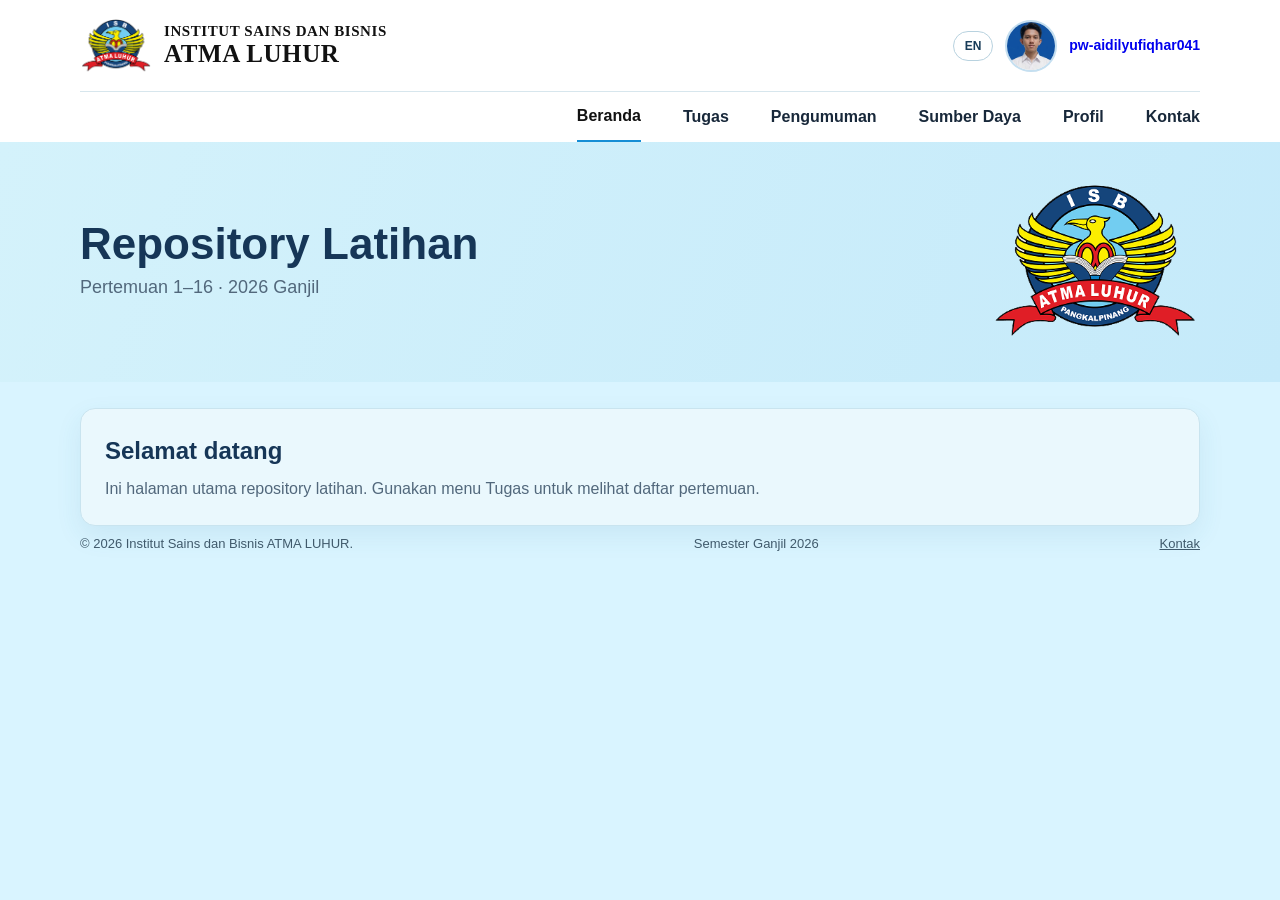
<file: index.html>
<!doctype html>
<html lang="id">
  <head>
    <meta charset="utf-8">
    <meta name="viewport" content="width=device-width,initial-scale=1">
    <title data-id="Beranda | Repository Latihan" data-en="Home | Practice Repository">
      Beranda | Repository Latihan
    </title>
    <link rel="stylesheet" href="web/css/style.css">
    <script src="web/button/language.js" defer>
    </script>
  </head>
  <body>
    <header>
      <div class="top shell">
        <div class="brand">
          <img src="img/logo.png" alt="">
          <span>
            INSTITUT SAINS DAN BISNIS
            <br>
            <b>
              ATMA LUHUR
            </b>
          </span>
        </div>
        <div class="account-group">
          <button class="language-toggle" id="language-toggle" type="button">
            EN
          </button>
          <a class="account" href="web/profile/index.html">
            <img src="img/profile.png" alt="">
            <b>
              pw-aidilyufiqhar041
            </b>
          </a>
        </div>
      </div>
      <nav class="shell" aria-label="Navigasi utama" data-aria-id="Navigasi utama" data-aria-en="Main navigation">
        <a href="index.html" aria-current="page" data-id="Beranda" data-en="Home">
          Beranda
        </a>
        <a href="web/action/index.html" data-id="Tugas" data-en="Tasks">
          Tugas
        </a>
        <a href="web/announcement/index.html" data-id="Pengumuman" data-en="Announcements">
          Pengumuman
        </a>
        <a href="web/resources/index.html" data-id="Sumber Daya" data-en="Resources">
          Sumber Daya
        </a>
        <a href="web/profile/index.html" data-id="Profil" data-en="Profile">
          Profil
        </a>
        <a href="web/contact/index.html" data-id="Kontak" data-en="Contact">
          Kontak
        </a>
      </nav>
    </header>
    <main>
      <section class="hero">
        <div class="shell hero-inner">
          <div>
            <h1 data-id="Repository Latihan" data-en="Practice Repository">
              Repository Latihan
            </h1>
            <p data-id="Pertemuan 1–16 · 2026 Ganjil" data-en="Sessions 1–16 · Fall 2026">
              Pertemuan 1–16 · 2026 Ganjil
            </p>
          </div>
          <img class="hero-logo" src="img/logo.png" alt="Logo Atma Luhur">
        </div>
      </section>
      <div class="shell content">
        <section class="panel welcome">
          <h2 data-id="Selamat datang" data-en="Welcome">
            Selamat datang
          </h2>
          <p
            data-id="Ini halaman utama repository latihan. Gunakan menu Tugas untuk melihat daftar pertemuan."
            data-en="This is the practice repository home page. Use the Tasks menu to view all sessions."
          >
            Ini halaman utama repository latihan. Gunakan menu Tugas untuk melihat daftar pertemuan.
          </p>
      </section>
      <footer>
        <span data-id="© 2026 Institut Sains dan Bisnis ATMA LUHUR." data-en="© 2026 Institut Sains dan Bisnis ATMA LUHUR.">
          © 2026 Institut Sains dan Bisnis ATMA LUHUR.
        </span>
        <span data-id="Semester Ganjil 2026" data-en="Fall Semester 2026">
          Semester Ganjil 2026
        </span>
        <a href="web/contact/index.html" data-id="Kontak" data-en="Contact">
          Kontak
        </a>
      </footer>
    </div>
  </main>
</body>
</html>
</file>
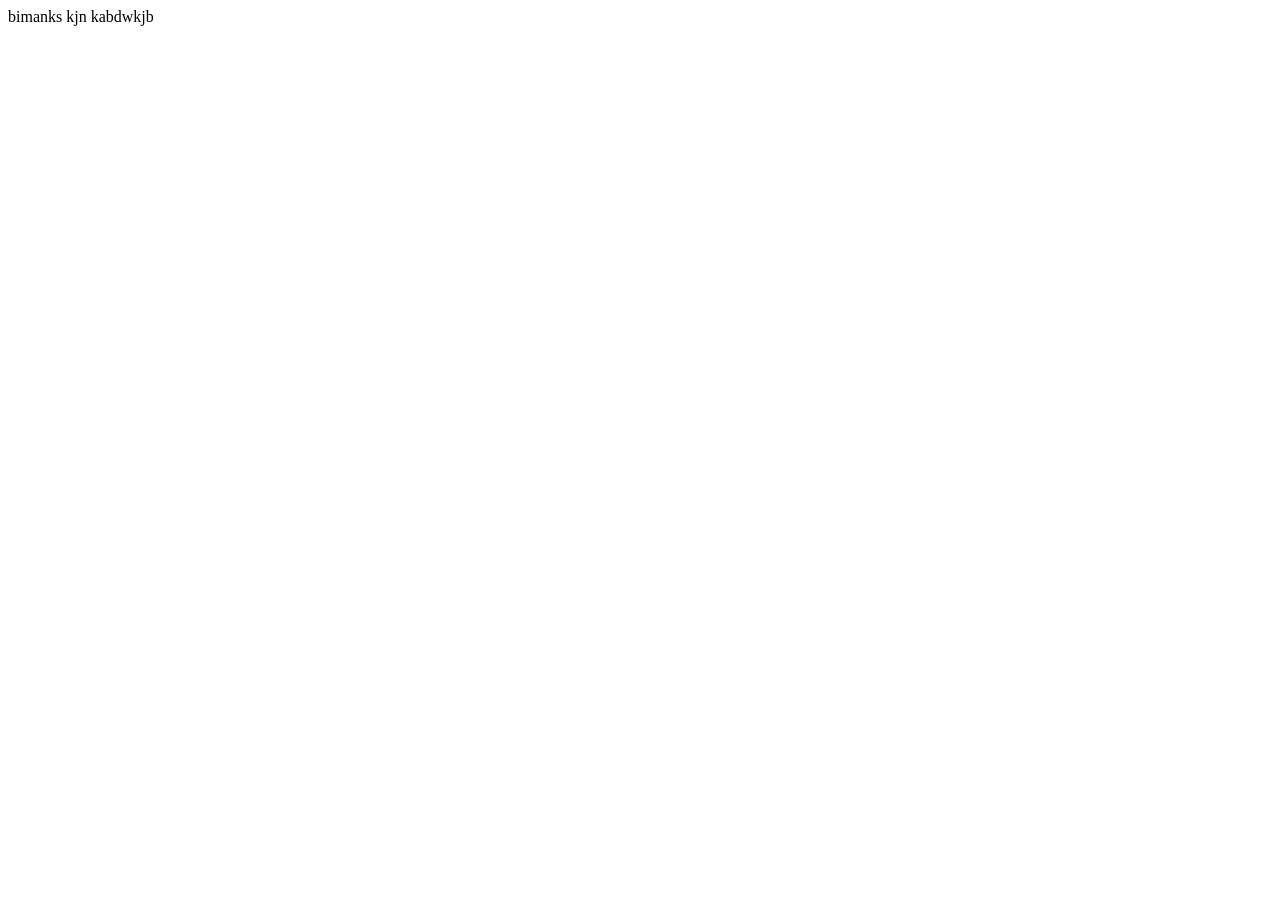
<file: pertemuan1/index.html>
<!DOCTYPE html>
<html lang="en">
<head>
    <meta charset="UTF-8">
    <meta name="viewport" content="width=device=width, initial-scale=1.0">
    <title>Doc</title>
</head>
<body>
    bimanks kjn kabdwkjb
</body>
</html>
</file>
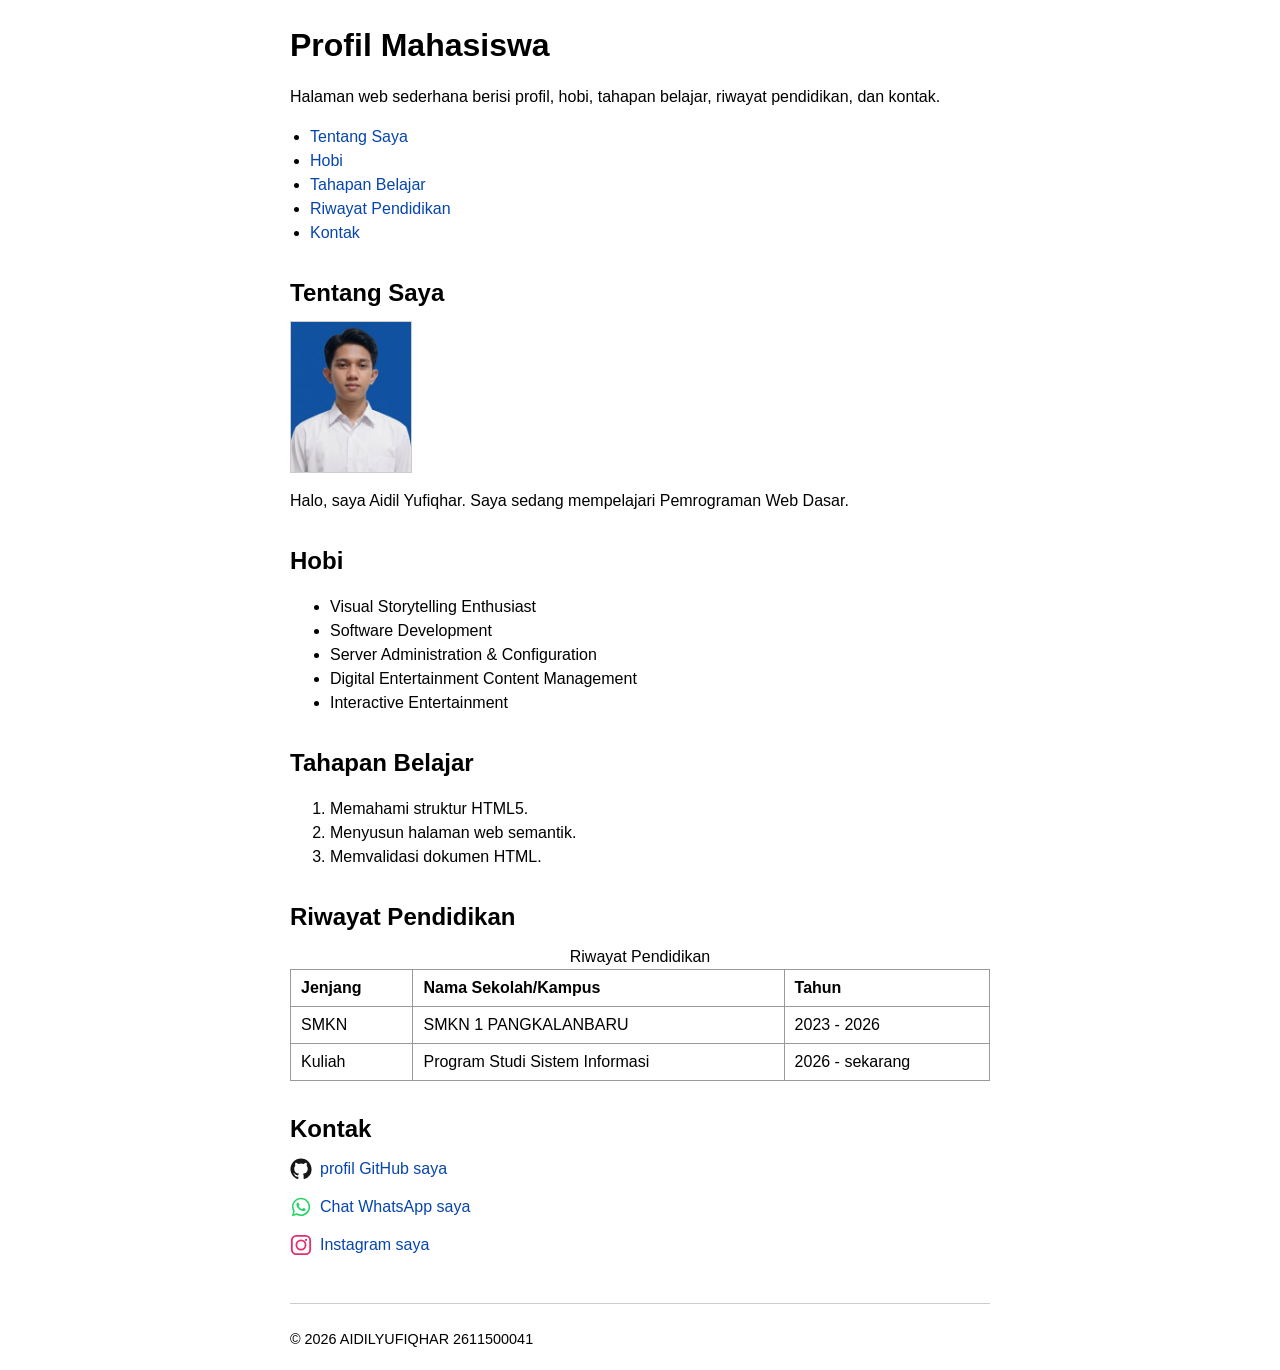
<file: pertemuan2/index.html>
<!DOCTYPE html>
<html lang="id">
<head>
    <meta charset="UTF-8">
    <meta name="viewport" content="width=device-width, initial-scale=1.0">
    <title>Profil Mahasiswa</title>
    <style>
        body {
            font-family: Arial, Helvetica, sans-serif;
            max-width: 700px;
            margin: 20px auto;
            padding: 0 20px;
            color: #000;
            line-height: 1.5;
        }
        header h1 { margin-bottom: 8px; }
        nav ul { margin-top: 4px; padding-left: 20px; }
        nav a { color: #0645ad; text-decoration: none; }
        nav a:hover { text-decoration: underline; }
        img.profil {
            display: block;
            width: 120px;
            height: 150px;
            object-fit: cover;
            margin: 10px 0;
            border: 1px solid #ccc;
        }
        main h2 { margin-top: 30px; margin-bottom: 6px; }
        table {
            border-collapse: collapse;
            width: 100%;
            margin-top: 10px;
        }
        table, th, td {
            border: 1px solid #999;
        }
        th, td {
            padding: 6px 10px;
            text-align: left;
        }
        footer {
            margin-top: 40px;
            padding-top: 10px;
            border-top: 1px solid #ccc;
            font-size: 0.9em;
        }
        .kontak-list {
            list-style: none;
            padding: 0;
            margin-top: 10px;
        }
        .kontak-list li {
            margin-bottom: 8px;
        }
        .kontak-list a {
            display: inline-flex;
            align-items: center;
            gap: 8px;
            color: #0645ad;
            text-decoration: none;
        }
        .kontak-list a:hover {
            text-decoration: underline;
        }
        .kontak-list svg {
            width: 22px;
            height: 22px;
            flex-shrink: 0;
        }
    </style>
</head>
<body>

    <!-- Header: Judul dan Deskripsi -->
    <header>
        <h1>Profil Mahasiswa</h1>
        <p>Halaman web sederhana berisi profil, hobi, tahapan belajar, riwayat pendidikan, dan kontak.</p>
    </header>

    <!-- Navigation -->
    <nav>
        <ul>
            <li><a href="#tentang-saya">Tentang Saya</a></li>
            <li><a href="#hobi">Hobi</a></li>
            <li><a href="#tahapan-belajar">Tahapan Belajar</a></li>
            <li><a href="#riwayat-pendidikan">Riwayat Pendidikan</a></li>
            <li><a href="#kontak">Kontak</a></li>
        </ul>
    </nav>

    <!-- Main: konten utama halaman -->
    <main>

        <!-- Tentang Saya: Foto dan Deskripsi -->
        <section id="tentang-saya">
            <h2>Tentang Saya</h2>
            <img class="profil" src="img/foto.png" alt="Foto profil Nama Mahasiswa">
            <p>Halo, saya Aidil Yufiqhar. Saya sedang mempelajari Pemrograman Web Dasar.</p>
        </section>

        <!-- Hobi: daftar tidak berurutan -->
        <section id="hobi">
            <h2>Hobi</h2>
            <ul>
                <li>Visual Storytelling Enthusiast</li>
                <li>Software Development</li>
                <li>Server Administration & Configuration</li>
                <li>Digital Entertainment Content Management</li>
                <li>Interactive Entertainment</li>
            </ul>
        </section>

        <!-- Tahapan Belajar: daftar berurutan -->
        <section id="tahapan-belajar">
            <h2>Tahapan Belajar</h2>
            <ol>
                <li>Memahami struktur HTML5.</li>
                <li>Menyusun halaman web semantik.</li>
                <li>Memvalidasi dokumen HTML.</li>
            </ol>
        </section>

        <!-- Riwayat Pendidikan: tabel -->
        <section id="riwayat-pendidikan">
            <h2>Riwayat Pendidikan</h2>
            <table border="1">
                <caption>Riwayat Pendidikan</caption>
                <thead>
                    <tr>
                        <th>Jenjang</th>
                        <th>Nama Sekolah/Kampus</th>
                        <th>Tahun</th>
                    </tr>
                </thead>
                <tbody>
                    <tr>
                        <td>SMKN</td>
                        <td>SMKN 1 PANGKALANBARU</td>
                        <td>2023 - 2026</td>
                    </tr>
                    <tr>
                        <td>Kuliah</td>
                        <td>Program Studi Sistem Informasi</td>
                        <td>2026 - sekarang</td>
                    </tr>
                </tbody>
            </table>
        </section>

        <!-- Kontak: tautan dengan ikon -->
        <section id="kontak">
            <h2>Kontak</h2>
            <ul class="kontak-list">
                <li>
                    <a href="https://github.com/" target="_blank" title="Buka profil GitHub">
                        <svg viewBox="0 0 24 24" fill="#181717" xmlns="http://www.w3.org/2000/svg">
                            <path d="M12 .5C5.65.5.5 5.65.5 12c0 5.1 3.29 9.42 7.86 10.96.57.1.78-.25.78-.55
                                     0-.27-.01-1-.02-1.96-3.2.7-3.88-1.54-3.88-1.54-.52-1.33-1.27-1.68-1.27-1.68
                                     -1.04-.71.08-.7.08-.7 1.15.08 1.75 1.18 1.75 1.18 1.02 1.75 2.68 1.25 3.33.96
                                     .1-.74.4-1.25.72-1.54-2.55-.29-5.24-1.28-5.24-5.68 0-1.26.45-2.28 1.18-3.08
                                     -.12-.29-.51-1.46.11-3.05 0 0 .97-.31 3.18 1.18a11 11 0 0 1 5.79 0
                                     c2.2-1.49 3.17-1.18 3.17-1.18.63 1.59.24 2.76.12 3.05.74.8 1.18 1.82 1.18 3.08
                                     0 4.41-2.69 5.39-5.25 5.67.41.36.78 1.07.78 2.16 0 1.56-.01 2.82-.01 3.2
                                     0 .3.21.66.79.55A10.52 10.52 0 0 0 23.5 12C23.5 5.65 18.35.5 12 .5Z"/>
                        </svg>
                        <span>profil GitHub saya</span>
                    </a>
                </li>
                <li>
                    <a href="https://wa.me/6283133924729" target="_blank" title="Hubungi via WhatsApp">
                        <svg viewBox="0 0 24 24" fill="#25D366" xmlns="http://www.w3.org/2000/svg">
                            <path d="M12.04 2C6.58 2 2.13 6.45 2.13 11.91c0 1.75.46 3.45 1.32 4.95L2 22l5.29-1.39
                                     a9.9 9.9 0 0 0 4.75 1.21h.01c5.46 0 9.9-4.45 9.9-9.91C21.96 6.45 17.5 2 12.04 2Z
                                     m0 18.06h-.01a8.2 8.2 0 0 1-4.18-1.15l-.3-.18-3.14.82.84-3.06-.19-.31
                                     a8.16 8.16 0 0 1-1.26-4.37c0-4.52 3.68-8.2 8.2-8.2 2.19 0 4.25.85 5.8 2.4
                                     a8.14 8.14 0 0 1 2.4 5.8c0 4.52-3.68 8.25-8.16 8.25Zm4.5-6.14
                                     c-.25-.12-1.46-.72-1.68-.8-.23-.08-.39-.12-.56.12-.16.25-.64.8-.79.96
                                     -.14.16-.29.18-.54.06-.25-.12-1.05-.39-2-1.23-.74-.66-1.24-1.47-1.39-1.72
                                     -.14-.25-.02-.38.11-.51.11-.11.25-.29.37-.43.12-.15.16-.25.25-.41
                                     .08-.16.04-.31-.02-.43-.06-.12-.56-1.35-.77-1.85-.2-.48-.41-.42-.56-.43
                                     h-.48c-.16 0-.43.06-.65.31-.23.25-.86.84-.86 2.05 0 1.2.88 2.37 1 2.53
                                     .12.16 1.74 2.66 4.22 3.73.59.25 1.05.4 1.41.52.59.19 1.13.16 1.56.1
                                     .48-.07 1.46-.6 1.66-1.18.21-.58.21-1.07.14-1.18-.06-.11-.23-.17-.48-.29Z"/>
                        </svg>
                        <span>Chat WhatsApp saya</span>
                    </a>
                </li>
                <li>
                    <a href="https://www.instagram.com/imoy8125/" target="_blank" title="Kunjungi Instagram saya">
                        <svg viewBox="0 0 24 24" fill="none" xmlns="http://www.w3.org/2000/svg">
                            <rect x="2" y="2" width="20" height="20" rx="5" stroke="#E1306C" stroke-width="2"/>
                            <circle cx="12" cy="12" r="5" stroke="#E1306C" stroke-width="2"/>
                            <circle cx="17.5" cy="6.5" r="1.2" fill="#E1306C"/>
                        </svg>
                        <span>Instagram saya</span>
                    </a>
                </li>
            </ul>
        </section>

    </main>

    <!-- Footer -->
    <footer>
        <p>&copy; 2026 AIDILYUFIQHAR 2611500041</p>
    </footer>

</body>
</html>
</file>
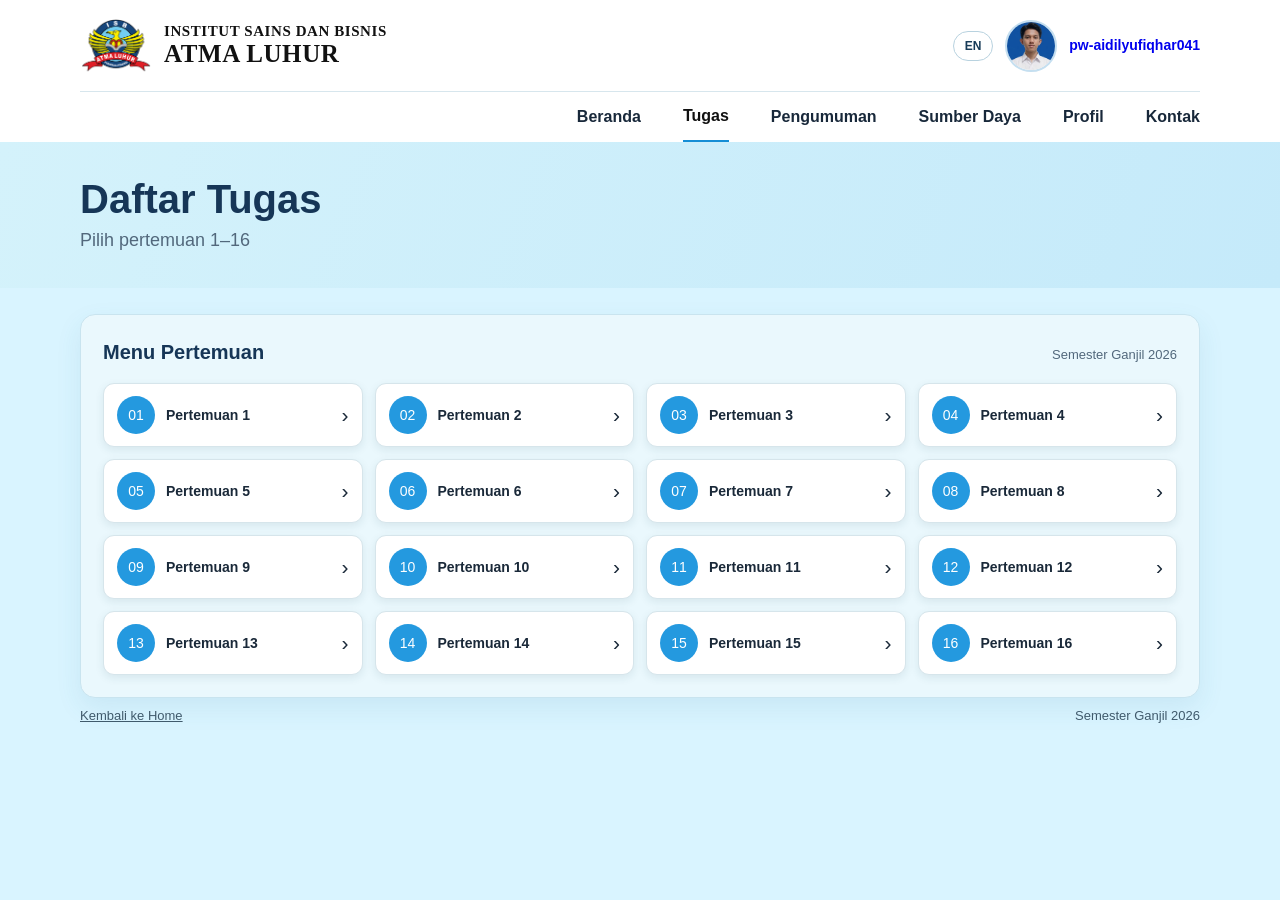
<file: web/action/index.html>
<!doctype html>
<html lang="id">
  <head>
    <meta charset="utf-8">
    <meta name="viewport" content="width=device-width,initial-scale=1">
    <title data-id="Tugas | Repository Latihan" data-en="Tasks | Practice Repository">
      Tugas | Repository Latihan
    </title>
    <link rel="stylesheet" href="../css/style.css">
    <link rel="stylesheet" href="style.css">
    <script src="../button/buttons.js" defer>
    </script>
    <script src="../button/language.js" defer>
    </script>
  </head>
  <body data-path-prefix="../../">
    <header>
      <div class="top shell">
        <div class="brand">
          <img src="../../img/logo.png" alt="">
          <span>
            INSTITUT SAINS DAN BISNIS
            <br>
            <b>
              ATMA LUHUR
            </b>
          </span>
        </div>
        <div class="account-group">
          <button class="language-toggle" id="language-toggle" type="button">
            EN
          </button>
          <a class="account" href="../profile/index.html">
            <img src="../../img/profile.png" alt="">
            <b>
              pw-aidilyufiqhar041
            </b>
          </a>
        </div>
      </div>
      <nav class="shell" aria-label="Navigasi utama" data-aria-id="Navigasi utama" data-aria-en="Main navigation">
        <a href="../../index.html" data-id="Beranda" data-en="Home">
          Beranda
        </a>
        <a href="../action/index.html" aria-current="page" data-id="Tugas" data-en="Tasks">
          Tugas
        </a>
        <a href="../announcement/index.html" data-id="Pengumuman" data-en="Announcements">
          Pengumuman
        </a>
        <a href="../resources/index.html" data-id="Sumber Daya" data-en="Resources">
          Sumber Daya
        </a>
        <a href="../profile/index.html" data-id="Profil" data-en="Profile">
          Profil
        </a>
        <a href="../contact/index.html" data-id="Kontak" data-en="Contact">
          Kontak
        </a>
      </nav>
    </header>
    <main>
      <section class="hero sub-hero">
        <div class="shell">
          <h1 data-id="Daftar Tugas" data-en="Assignments">
            Daftar Tugas
          </h1>
          <p data-id="Pilih pertemuan 1–16" data-en="Choose a session, 1–16">
            Pilih pertemuan 1–16
          </p>
        </div>
      </section>
      <div class="shell content">
        <section class="panel">
          <div class="heading">
            <h2 data-id="Menu Pertemuan" data-en="Sessions">
              Menu Pertemuan
            </h2>
            <span data-id="Semester Ganjil 2026" data-en="Fall Semester 2026">
              Semester Ganjil 2026
            </span>
          </div>
          <div class="grid" id="meeting-grid">
          </div>
        </section>
        <footer>
          <a href="../../index.html" data-id="Kembali ke Home" data-en="Back to Home">
            Kembali ke Home
          </a>
          <span data-id="Semester Ganjil 2026" data-en="Fall Semester 2026">
            Semester Ganjil 2026
          </span>
        </footer>
      </div>
    </main>
    <dialog id="notice">
      <h2 data-id="Halaman belum tersedia" data-en="Page not available">
        Halaman belum tersedia
      </h2>
      <p id="notice-message">
      </p>
      <button id="close-notice" type="button" data-id="Tutup" data-en="Close">
        Tutup
      </button>
    </dialog>
  </body>
</html>
</file>
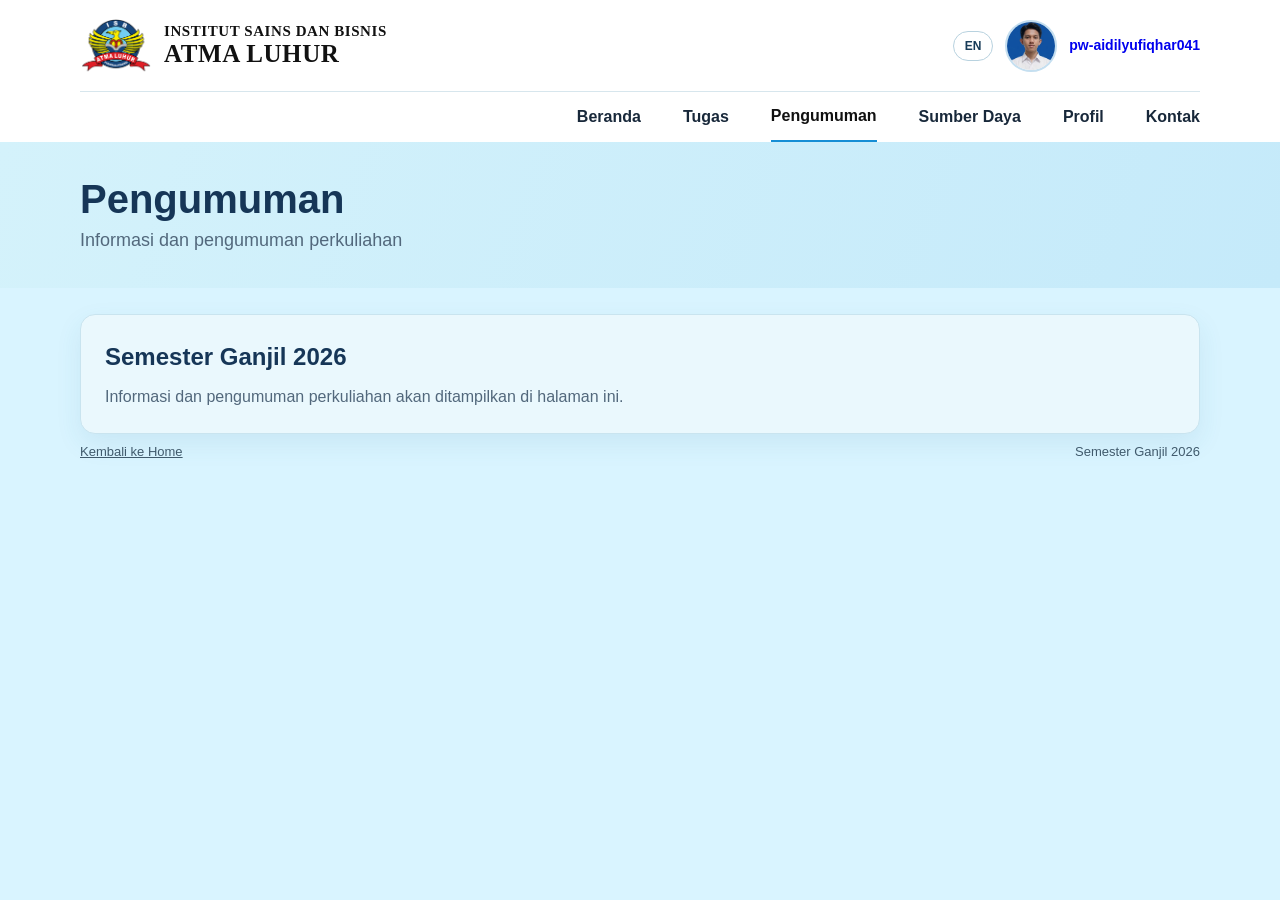
<file: web/announcement/index.html>
<!doctype html>
<html lang="id">
  <head>
    <meta charset="utf-8">
    <meta name="viewport" content="width=device-width,initial-scale=1">
    <title data-id="Pengumuman | Repository Latihan" data-en="Announcements | Practice Repository">
      Pengumuman | Repository Latihan
    </title>
    <link rel="stylesheet" href="../css/style.css">
    <link rel="stylesheet" href="style.css">
    <script src="../button/language.js" defer>
    </script>
  </head>
  <body>
    <header>
      <div class="top shell">
        <div class="brand">
          <img src="../../img/logo.png" alt="">
          <span>
            INSTITUT SAINS DAN BISNIS
            <br>
            <b>
              ATMA LUHUR
            </b>
          </span>
        </div>
        <div class="account-group">
          <button class="language-toggle" id="language-toggle" type="button">
            EN
          </button>
          <a class="account" href="../profile/index.html">
            <img src="../../img/profile.png" alt="">
            <b>
              pw-aidilyufiqhar041
            </b>
          </a>
        </div>
      </div>
      <nav class="shell" aria-label="Navigasi utama" data-aria-id="Navigasi utama" data-aria-en="Main navigation">
        <a href="../../index.html" data-id="Beranda" data-en="Home">
          Beranda
        </a>
        <a href="../action/index.html" data-id="Tugas" data-en="Tasks">
          Tugas
        </a>
        <a href="../announcement/index.html" aria-current="page" data-id="Pengumuman" data-en="Announcements">
          Pengumuman
        </a>
        <a href="../resources/index.html" data-id="Sumber Daya" data-en="Resources">
          Sumber Daya
        </a>
        <a href="../profile/index.html" data-id="Profil" data-en="Profile">
          Profil
        </a>
        <a href="../contact/index.html" data-id="Kontak" data-en="Contact">
          Kontak
        </a>
      </nav>
    </header>
    <main>
      <section class="hero sub-hero">
        <div class="shell">
          <h1 data-id="Pengumuman" data-en="Announcements">
            Pengumuman
          </h1>
          <p data-id="Informasi dan pengumuman perkuliahan" data-en="Course updates">
            Informasi dan pengumuman perkuliahan
          </p>
        </div>
      </section>
      <div class="shell content">
        <section class="panel section-card">
          <h2 data-id="Semester Ganjil 2026" data-en="Fall Semester 2026">
            Semester Ganjil 2026
          </h2>
          <p data-id="Informasi dan pengumuman perkuliahan akan ditampilkan di halaman ini." data-en="Course information and announcements will appear here.">
            Informasi dan pengumuman perkuliahan akan ditampilkan di halaman ini.
          </p>
        </section>
        <footer>
          <a href="../../index.html" data-id="Kembali ke Home" data-en="Back to Home">
            Kembali ke Home
          </a>
          <span data-id="Semester Ganjil 2026" data-en="Fall Semester 2026">
            Semester Ganjil 2026
          </span>
        </footer>
      </div>
    </main>
  </body>
</html>
</file>
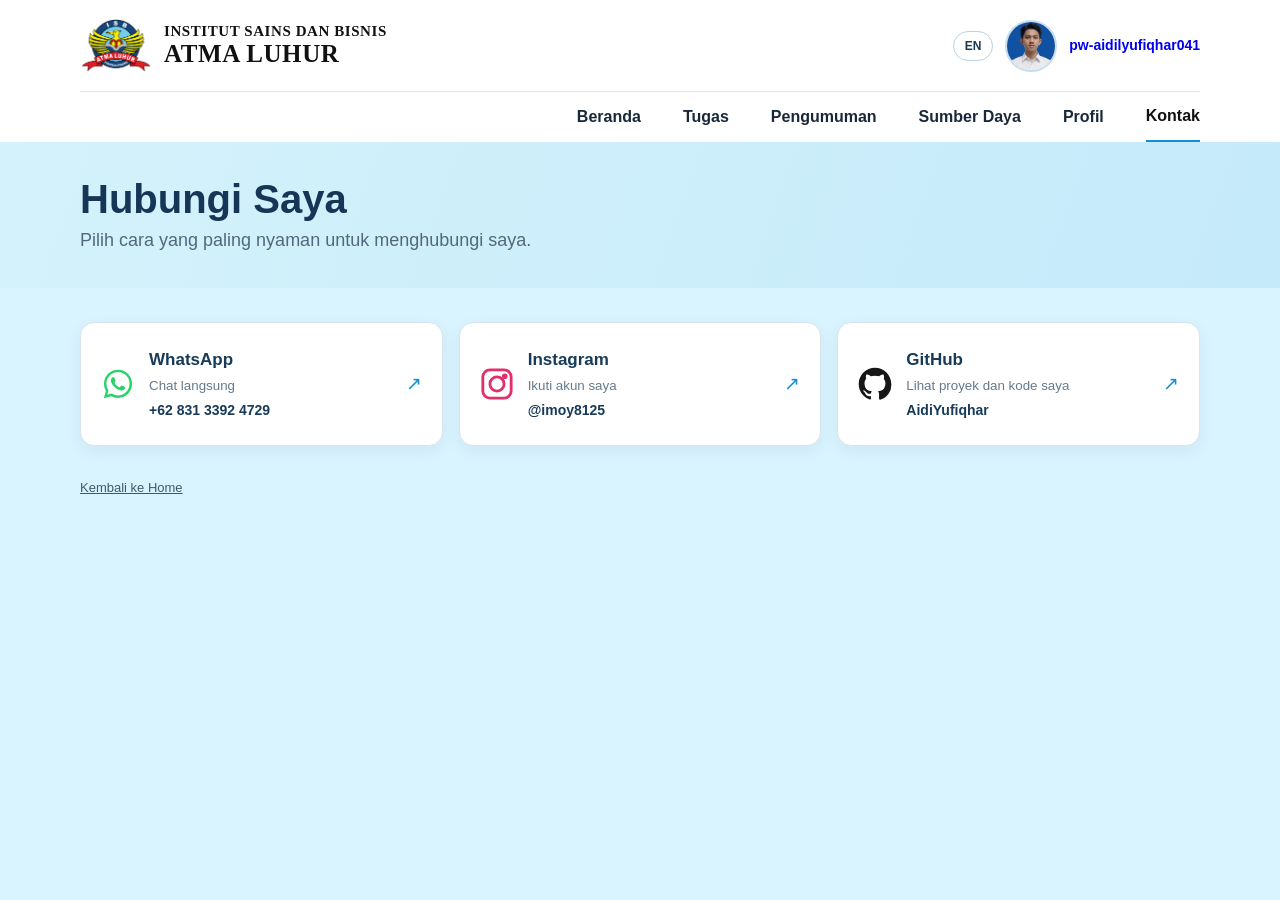
<file: web/contact/index.html>
<!doctype html>
<html lang="id">
  <head>
    <meta charset="utf-8">
    <meta name="viewport" content="width=device-width,initial-scale=1">
    <title data-id="Kontak | Repository Latihan" data-en="Contact | Practice Repository">
      Kontak | Repository Latihan
    </title>
    <link rel="stylesheet" href="../css/style.css">
    <link rel="stylesheet" href="style.css">
    <script src="../button/language.js" defer>
    </script>
  </head>
  <body>
    <header>
      <div class="top shell">
        <div class="brand">
          <img src="../../img/logo.png" alt="">
          <span>
            INSTITUT SAINS DAN BISNIS
            <br>
            <b>
              ATMA LUHUR
            </b>
          </span>
        </div>
        <div class="account-group">
          <button class="language-toggle" id="language-toggle" type="button">
            EN
          </button>
          <a class="account" href="../profile/index.html">
            <img src="../../img/profile.png" alt="">
            <b>
              pw-aidilyufiqhar041
            </b>
          </a>
        </div>
      </div>
      <nav class="shell" aria-label="Navigasi utama" data-aria-id="Navigasi utama" data-aria-en="Main navigation">
        <a href="../../index.html" data-id="Beranda" data-en="Home">
          Beranda
        </a>
        <a href="../action/index.html" data-id="Tugas" data-en="Tasks">
          Tugas
        </a>
        <a href="../announcement/index.html" data-id="Pengumuman" data-en="Announcements">
          Pengumuman
        </a>
        <a href="../resources/index.html" data-id="Sumber Daya" data-en="Resources">
          Sumber Daya
        </a>
        <a href="../profile/index.html" data-id="Profil" data-en="Profile">
          Profil
        </a>
        <a href="../contact/index.html" aria-current="page" data-id="Kontak" data-en="Contact">
          Kontak
        </a>
      </nav>
    </header>
    <main>
      <section class="hero sub-hero">
        <div class="shell">
          <h1 data-id="Hubungi Saya" data-en="Contact Me">
            Hubungi Saya
          </h1>
          <p data-id="Pilih cara yang paling nyaman untuk menghubungi saya." data-en="Choose the way that is most convenient to reach me.">
            Pilih cara yang paling nyaman untuk menghubungi saya.
          </p>
        </div>
      </section>
      <div class="shell content">
        <section class="contact-grid" aria-label="Cara menghubungi" data-aria-id="Cara menghubungi" data-aria-en="Contact methods">
          <a class="contact-card whatsapp" href="https://wa.me/6283133924729" target="_blank" rel="noopener noreferrer">
            <svg viewBox="0 0 24 24" aria-hidden="true">
              <path d="M12.04 2C6.58 2 2.13 6.45 2.13 11.91c0 1.75.46 3.45 1.32 4.95L2 22l5.29-1.39a9.9 9.9 0 0 0 4.75 1.21h.01c5.46 0 9.9-4.45 9.9-9.91C21.96 6.45 17.5 2 12.04 2Zm0 18.06h-.01a8.2 8.2 0 0 1-4.18-1.15l-.3-.18-3.14.82.84-3.06-.19-.31a8.16 8.16 0 0 1-1.26-4.37c0-4.52 3.68-8.2 8.2-8.2 2.19 0 4.25.85 5.8 2.4a8.14 8.14 0 0 1 2.4 5.8c0 4.52-3.68 8.25-8.16 8.25Zm4.5-6.14c-.25-.12-1.46-.72-1.68-.8-.23-.08-.39-.12-.56.12-.16.25-.64.8-.79.96-.14.16-.29.18-.54.06-.25-.12-1.05-.39-2-1.23-.74-.66-1.24-1.47-1.39-1.72-.14-.25-.02-.38.11-.51.11-.11.25-.29.37-.43.12-.15.16-.25.25-.41.08-.16.04-.31-.02-.43-.06-.12-.56-1.35-.77-1.85-.2-.48-.41-.42-.56-.43h-.48c-.16 0-.43.06-.65.31-.23.25-.86.84-.86 2.05 0 1.2.88 2.37 1 2.53.12.16 1.74 2.66 4.22 3.73.59.25 1.05.4 1.41.52.59.19 1.13.16 1.56.1.48-.07 1.46-.6 1.66-1.18.21-.58.21-1.07.14-1.18-.06-.11-.23-.17-.48-.29Z"/>
            </svg>
            <span>
              <strong>
                WhatsApp
              </strong>
              <small data-id="Chat langsung" data-en="Direct message">
                Chat langsung
              </small>
              <b>
                +62 831 3392 4729
              </b>
            </span>
            <i aria-hidden="true">
              ↗
            </i>
          </a>
          <a class="contact-card instagram" href="https://www.instagram.com/imoy8125/" target="_blank" rel="noopener noreferrer">
            <svg viewBox="0 0 24 24" aria-hidden="true">
              <rect x="2" y="2" width="20" height="20" rx="5"/>
              <circle cx="12" cy="12" r="5"/>
              <circle cx="17.5" cy="6.5" r="1"/>
            </svg>
            <span>
              <strong>
                Instagram
              </strong>
              <small data-id="Ikuti akun saya" data-en="Follow my account">
                Ikuti akun saya
              </small>
              <b>
                @imoy8125
              </b>
            </span>
            <i aria-hidden="true">
              ↗
            </i>
          </a>
          <a class="contact-card github" href="https://github.com/AidilYufiqhar" target="_blank" rel="noopener noreferrer">
            <svg viewBox="0 0 24 24" aria-hidden="true">
              <path d="M12 .5C5.65.5.5 5.65.5 12c0 5.1 3.29 9.42 7.86 10.96.57.1.78-.25.78-.55 0-.27-.01-1-.02-1.96-3.2.7-3.88-1.54-3.88-1.54-.52-1.33-1.27-1.68-1.27-1.68-1.04-.71.08-.7.08-.7 1.15.08 1.75 1.18 1.75 1.18 1.02 1.75 2.68 1.25 3.33.96.1-.74.4-1.25.72-1.54-2.55-.29-5.24-1.28-5.24-5.68 0-1.26.45-2.28 1.18-3.08-.12-.29-.51-1.46.11-3.05 0 0 .97-.31 3.18 1.18a11 11 0 0 1 5.79 0c2.2-1.49 3.17-1.18 3.17-1.18.63 1.59.24 2.76.12 3.05.74.8 1.18 1.82 1.18 3.08 0 4.41-2.69 5.39-5.25 5.67.41.36.78 1.07.78 2.16 0 1.56-.01 2.82-.01 3.2 0 .3.21.66.79.55A10.52 10.52 0 0 0 23.5 12C23.5 5.65 18.35.5 12 .5Z"/>
            </svg>
            <span>
              <strong>
                GitHub
              </strong>
              <small data-id="Lihat proyek dan kode saya" data-en="Explore my projects and code">
                Lihat proyek dan kode saya
              </small>
              <b>
                AidiYufiqhar
              </b>
            </span>
            <i aria-hidden="true">
              ↗
            </i>
          </a>
        </section>
        <footer>
          <a href="../../index.html" data-id="Kembali ke Home" data-en="Back to Home">
            Kembali ke Home
          </a>
        </footer>
      </div>
    </main>
  </body>
</html>
</file>
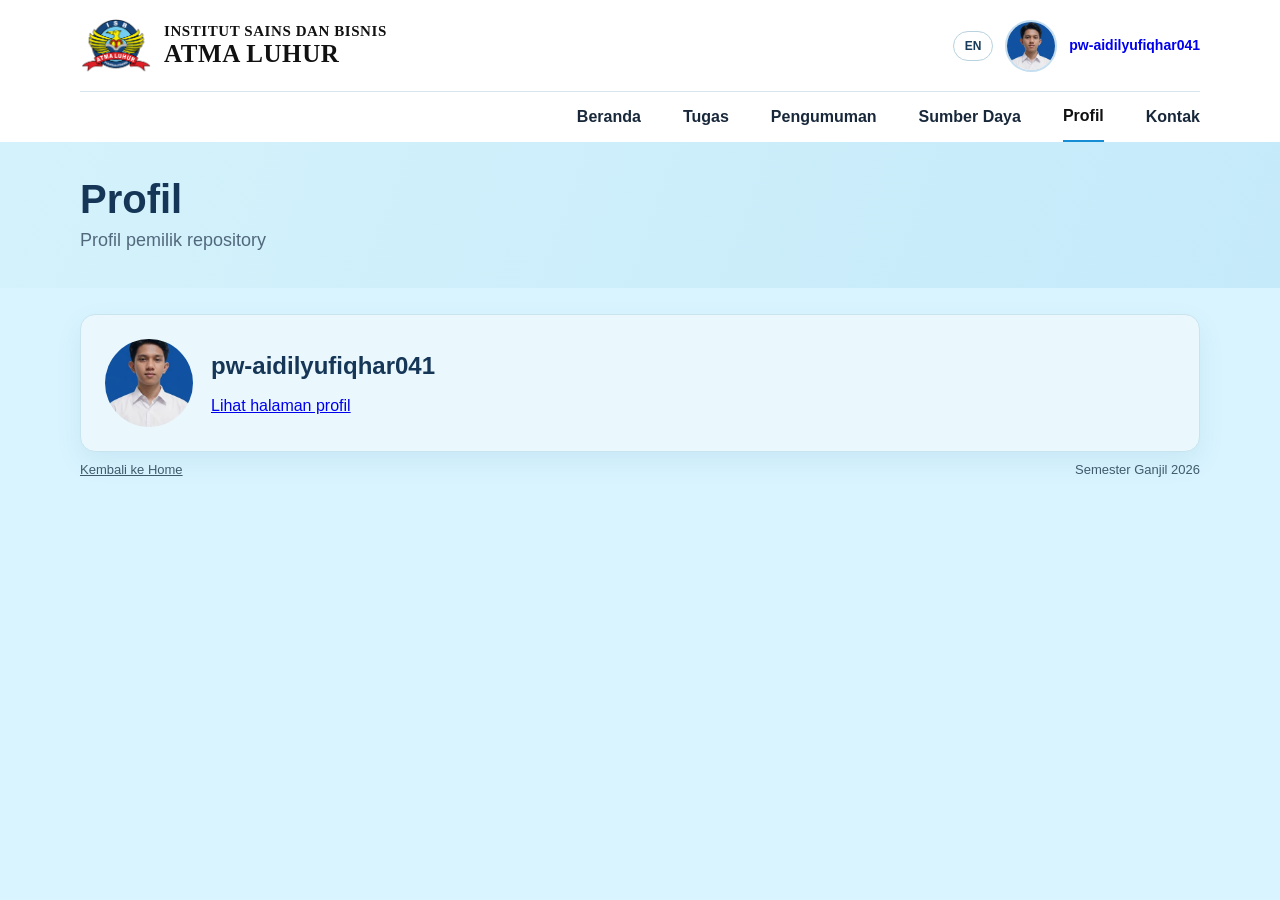
<file: web/profile/index.html>
<!doctype html>
<html lang="id">
  <head>
    <meta charset="utf-8">
    <meta name="viewport" content="width=device-width,initial-scale=1">
    <title data-id="Profil | Repository Latihan" data-en="Profile | Practice Repository">
      Profil | Repository Latihan
    </title>
    <link rel="stylesheet" href="../css/style.css">
    <link rel="stylesheet" href="style.css">
    <script src="../button/language.js" defer>
    </script>
  </head>
  <body>
    <header>
      <div class="top shell">
        <div class="brand">
          <img src="../../img/logo.png" alt="">
          <span>
            INSTITUT SAINS DAN BISNIS
            <br>
            <b>
              ATMA LUHUR
            </b>
          </span>
        </div>
        <div class="account-group">
          <button class="language-toggle" id="language-toggle" type="button">
            EN
          </button>
          <a class="account" href="../profile/index.html" aria-current="page">
            <img src="../../img/profile.png" alt="">
            <b>
              pw-aidilyufiqhar041
            </b>
          </a>
        </div>
      </div>
      <nav class="shell" aria-label="Navigasi utama" data-aria-id="Navigasi utama" data-aria-en="Main navigation">
        <a href="../../index.html" data-id="Beranda" data-en="Home">
          Beranda
        </a>
        <a href="../action/index.html" data-id="Tugas" data-en="Tasks">
          Tugas
        </a>
        <a href="../announcement/index.html" data-id="Pengumuman" data-en="Announcements">
          Pengumuman
        </a>
        <a href="../resources/index.html" data-id="Sumber Daya" data-en="Resources">
          Sumber Daya
        </a>
        <a href="../profile/index.html" aria-current="page" data-id="Profil" data-en="Profile">
          Profil
        </a>
        <a href="../contact/index.html" data-id="Kontak" data-en="Contact">
          Kontak
        </a>
      </nav>
    </header>
    <main>
      <section class="hero sub-hero">
        <div class="shell">
          <h1 data-id="Profil" data-en="Profile">
            Profil
          </h1>
          <p data-id="Profil pemilik repository" data-en="Repository owner profile">
            Profil pemilik repository
          </p>
        </div>
      </section>
      <div class="shell content">
        <section class="panel section-card profile-card">
          <img src="../../img/profile.png" alt="Foto profil Aidil Yufiqhar">
          <div>
            <h2>
              pw-aidilyufiqhar041
            </h2>
            <p>
              <a href="../../pertemuan2/index.html" data-id="Lihat halaman profil" data-en="View profile page">
                Lihat halaman profil
              </a>
            </p>
          </div>
        </section>
        <footer>
          <a href="../../index.html" data-id="Kembali ke Home" data-en="Back to Home">
            Kembali ke Home
          </a>
          <span data-id="Semester Ganjil 2026" data-en="Fall Semester 2026">
            Semester Ganjil 2026
          </span>
        </footer>
      </div>
    </main>
  </body>
</html>
</file>
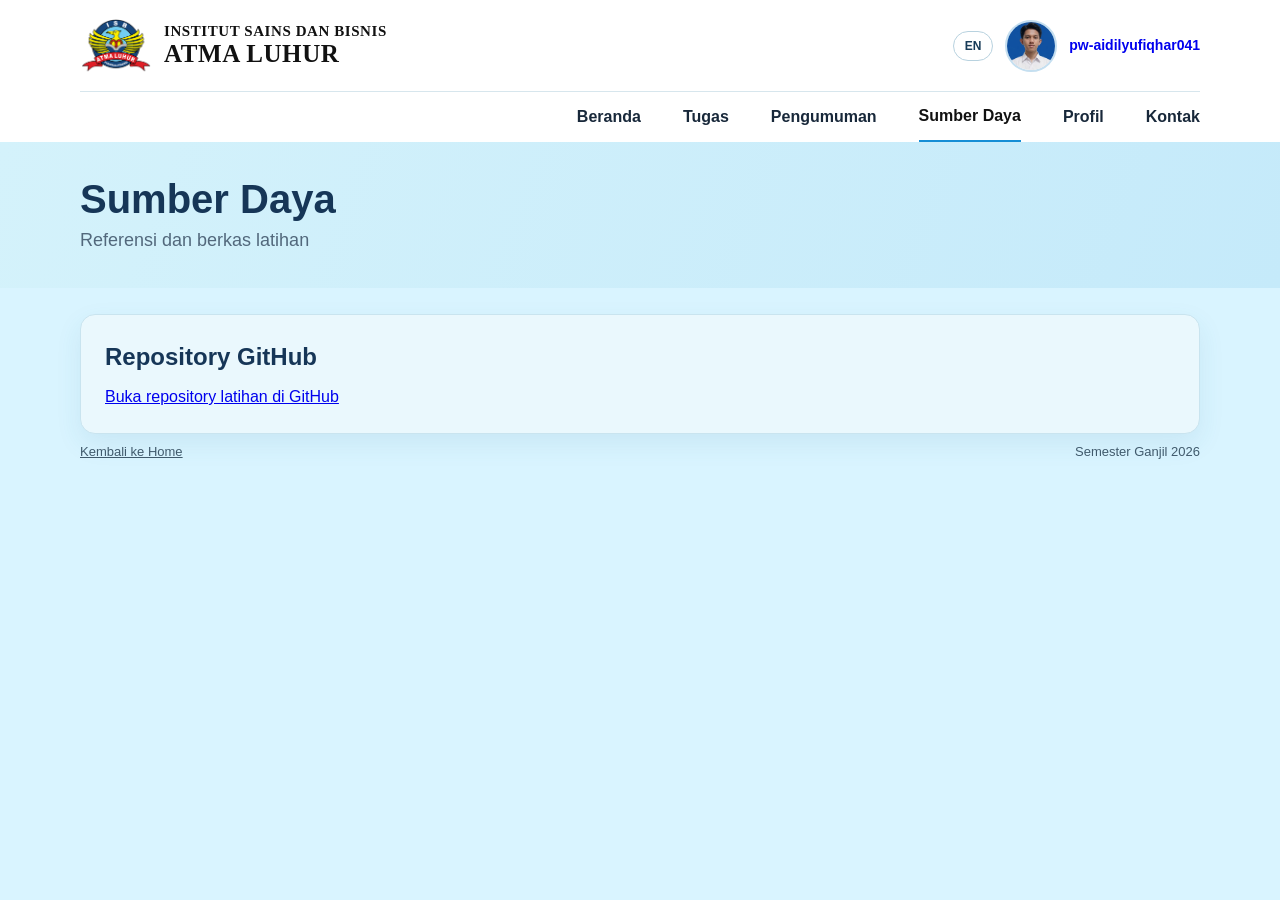
<file: web/resources/index.html>
<!doctype html>
<html lang="id">
  <head>
    <meta charset="utf-8">
    <meta name="viewport" content="width=device-width,initial-scale=1">
    <title data-id="Sumber Daya | Repository Latihan" data-en="Resources | Practice Repository">
      Sumber Daya | Repository Latihan
    </title>
    <link rel="stylesheet" href="../css/style.css">
    <link rel="stylesheet" href="style.css">
    <script src="../button/language.js" defer>
    </script>
  </head>
  <body>
    <header>
      <div class="top shell">
        <div class="brand">
          <img src="../../img/logo.png" alt="">
          <span>
            INSTITUT SAINS DAN BISNIS
            <br>
            <b>
              ATMA LUHUR
            </b>
          </span>
        </div>
        <div class="account-group">
          <button class="language-toggle" id="language-toggle" type="button">
            EN
          </button>
          <a class="account" href="../profile/index.html">
            <img src="../../img/profile.png" alt="">
            <b>
              pw-aidilyufiqhar041
            </b>
          </a>
        </div>
      </div>
      <nav class="shell" aria-label="Navigasi utama" data-aria-id="Navigasi utama" data-aria-en="Main navigation">
        <a href="../../index.html" data-id="Beranda" data-en="Home">
          Beranda
        </a>
        <a href="../action/index.html" data-id="Tugas" data-en="Tasks">
          Tugas
        </a>
        <a href="../announcement/index.html" data-id="Pengumuman" data-en="Announcements">
          Pengumuman
        </a>
        <a href="../resources/index.html" aria-current="page" data-id="Sumber Daya" data-en="Resources">
          Sumber Daya
        </a>
        <a href="../profile/index.html" data-id="Profil" data-en="Profile">
          Profil
        </a>
        <a href="../contact/index.html" data-id="Kontak" data-en="Contact">
          Kontak
        </a>
      </nav>
    </header>
    <main>
      <section class="hero sub-hero">
        <div class="shell">
          <h1 data-id="Sumber Daya" data-en="Resources">
            Sumber Daya
          </h1>
          <p data-id="Referensi dan berkas latihan" data-en="References and practice files">
            Referensi dan berkas latihan
          </p>
        </div>
      </section>
      <div class="shell content">
        <section class="panel section-card">
          <h2 data-id="Repository GitHub" data-en="GitHub Repository">
            Repository GitHub
          </h2>
          <p>
            <a href="https://github.com/AidilYufiqhar/pw-aidilyufiqhar041" data-id="Buka repository latihan di GitHub" data-en="Open my GitHub repository">
              Buka repository latihan di GitHub
            </a>
          </p>
        </section>
        <footer>
          <a href="../../index.html" data-id="Kembali ke Home" data-en="Back to Home">
            Kembali ke Home
          </a>
          <span data-id="Semester Ganjil 2026" data-en="Fall Semester 2026">
            Semester Ganjil 2026
          </span>
        </footer>
      </div>
    </main>
  </body>
</html>
</file>
<file: web/css/style.css>
:root {
  --ink:#163657;
  --muted:#52687c;
  --blue:#168ed5;
  --line:#d7e6ed;
}
* {
  box-sizing:border-box;
}
html {
  scroll-behavior:smooth;
}
body {
  margin:0;
  background:#d9f4ff;
  color:var(--ink);
  font:16px/1.5 Arial,sans-serif;
}
.shell {
  width:min(1120px,calc(100% - 48px));
  margin:auto;
}
header {
  background:white;
}
.top {
  min-height:92px;
  display:flex;
  align-items:center;
  justify-content:space-between;
  border-bottom:1px solid var(--line);
}
.brand,.account {
  display:flex;
  align-items:center;
  gap:12px;
  text-decoration:none;
}
.brand {
  font:700 19px/1.15 Georgia,serif;
  letter-spacing:.03em;
}
.brand img {
  width:72px;
  height:68px;
  object-fit:contain;
}
.account {
  font-size:14px;
}
.account img {
  width:52px;
  height:52px;
  border-radius:50%;
  object-fit:cover;
  object-position:center 25%;
  border:2px solid #c5dff0;
}
nav {
  min-height:48px;
  display:flex;
  justify-content:flex-end;
  align-items:center;
  gap:clamp(18px,4vw,42px);
}
nav a {
  text-decoration:none;
  color:#18283a;
  font-weight:600;
}
nav a:hover,footer a:hover {
  color:var(--blue);
}
.hero {
  background:linear-gradient(110deg,#d4f2fb,#c5eafa);
}
.hero-inner {
  min-height:240px;
  display:flex;
  align-items:center;
  justify-content:space-between;
}
.hero h1 {
  font-size:clamp(34px,4vw,44px);
  line-height:1.15;
  margin:0;
}
.hero p {
  margin:4px 0;
  color:var(--muted);
  font-size:18px;
}
.profile-link {
  display:inline-block;
  margin-top:15px;
  background:var(--blue);
  color:white;
  text-decoration:none;
  font-weight:bold;
  padding:12px 17px;
  border-radius:9px;
}
.hero-logo {
  width:210px;
  height:190px;
  object-fit:contain;
}
.content {
  padding-top:26px;
}
.panel {
  background:#eaf8fd;
  border:1px solid #c9e4ef;
  border-radius:15px;
  padding:22px;
  box-shadow:0 10px 26px #2d719018;
}
.heading {
  display:flex;
  justify-content:space-between;
  align-items:baseline;
  margin-bottom:16px;
}
.heading h2,.info h2 {
  margin:0;
  font-size:20px;
}
.heading span {
  color:var(--muted);
  font-size:13px;
}
.grid {
  display:grid;
  grid-template-columns:repeat(4,minmax(0,1fr));
  gap:12px;
}
.meeting {
  min-height:64px;
  display:flex;
  align-items:center;
  gap:11px;
  padding:10px 13px;
  border:1px solid #d6e5eb;
  border-radius:11px;
  background:white;
  color:#1a2939;
  font:inherit;
  text-align:left;
  cursor:pointer;
  box-shadow:0 3px 8px #24475a18;
  transition:.16s;
}
.meeting:hover {
  transform:translateY(-2px);
  border-color:#8fc8e5;
  box-shadow:0 7px 15px #24475a20;
}
.meeting:focus-visible,a:focus-visible,button:focus-visible {
  outline:3px solid #188ed5;
  outline-offset:3px;
}
.number {
  display:grid;
  place-items:center;
  flex:0 0 38px;
  width:38px;
  height:38px;
  border-radius:50%;
  background:#2499df;
  color:white;
  font-size:14px;
}
.label {
  font-size:14px;
  font-weight:700;
}
.arrow {
  margin-left:auto;
  font-size:21px;
}
.info {
  display:grid;
  grid-template-columns:1fr 1fr;
  gap:24px;
  padding:24px 4px;
}
.info p {
  color:var(--muted);
}
footer {
  display:flex;
  justify-content:space-between;
  gap:16px;
  padding:8px 0 26px;
  color:#405a6c;
  font-size:13px;
}
footer a {
  color:inherit;
}
dialog {
  border:1px solid var(--line);
  border-radius:14px;
  padding:22px;
  max-width:390px;
  color:var(--ink);
  box-shadow:0 18px 50px #15344a40;
}
dialog::backdrop {
  background:#10283d75;
}
dialog h2 {
  margin:0 0 8px;
  font-size:20px;
}
dialog p {
  color:var(--muted);
}
button#close-notice {
  background:var(--blue);
  color:white;
  border:0;
  border-radius:8px;
  padding:10px 16px;
  font:inherit;
  font-weight:bold;
  cursor:pointer;
}
@media(max-width:760px) {
  .shell {
    width:calc(100% - 32px);
  }
  .brand {
    font-size:14px;
  }
  .brand img {
    width:58px;
    height:58px;
  }
  .account {
    font-size:12px;
    gap:7px;
  }
  .account img {
    width:44px;
    height:44px;
  }
  nav {
    justify-content:flex-start;
    overflow:auto;
    white-space:nowrap;
    gap:20px;
  }
  .hero-inner {
    min-height:205px;
  }
  .hero-logo {
    width:150px;
    height:145px;
  }
  .grid {
    grid-template-columns:repeat(2,minmax(0,1fr));
  }
}
@media(max-width:480px) {
  .shell {
    width:calc(100% - 24px);
  }
  .brand {
    font-size:10px;
    gap:6px;
  }
  .brand img {
    width:42px;
    height:46px;
  }
  .account {
    font-size:10px;
    gap:4px;
  }
  .account img {
    width:36px;
    height:36px;
  }
  nav {
    gap:16px;
    font-size:13px;
  }
  .hero-inner {
    min-height:175px;
    gap:8px;
  }
  .hero h1 {
    font-size:28px;
  }
  .hero p {
    font-size:14px;
  }
  .hero-logo {
    width:105px;
    height:120px;
  }
  .profile-link {
    font-size:13px;
    padding:10px 12px;
  }
  .content {
    padding-top:16px;
  }
  .panel {
    padding:14px;
  }
  .grid {
    gap:8px;
  }
  .meeting {
    min-height:56px;
    padding:8px;
    gap:7px;
  }
  .number {
    flex-basis:32px;
    width:32px;
    height:32px;
    font-size:12px;
  }
  .label {
    font-size:12px;
  }
  .info {
    grid-template-columns:1fr;
    gap:8px;
  }
  footer {
    flex-wrap:wrap;
    font-size:12px;
  }
}
@media(prefers-reduced-motion:reduce) {
  html {
    scroll-behavior:auto;
  }
  *,*::before,*::after {
    transition:none!important;
  }
}
/* Header kampus: teks hitam, hierarki ukuran jelas */
.brand {
  color:#111;
  text-decoration:none;
}
.brand span {
  font-size:15px;
  color:#111;
}
.brand b {
  font-size:25px;
  color:#111;
}
@media(max-width:760px) {
  .brand span {
    font-size:12px;
  }
  .brand b {
    font-size:20px;
  }
}
@media(max-width:480px) {
  .brand span {
    font-size:10px;
  }
  .brand b {
    font-size:16px;
  }
}
/* Separate section pages */
.sub-hero .shell {
  padding-block:34px;
}
.sub-hero h1 {
  margin:0;
  font-size:clamp(30px,4vw,40px);
}
.sub-hero p {
  margin:5px 0 0;
}
.welcome {
  padding:24px;
}
.welcome h2 {
  margin:0 0 8px;
}
.welcome p {
  margin:0;
  color:var(--muted);
}
nav a[aria-current=page] {
  color:#111;
  border-bottom:2px solid #168ed5;
  padding-block:12px;
}
.sub-hero .shell {
  padding-block:34px;
}
.sub-hero h1 {
  margin:0;
  font-size:clamp(30px,4vw,40px);
}
.sub-hero p {
  margin:5px 0 0;
}
.section-card {
  padding:24px;
}
.profile-card {
  display:flex;
  align-items:center;
  gap:18px;
}
.profile-card img {
  width:88px;
  height:88px;
  object-fit:cover;
  border-radius:50%;
}
nav a[aria-current=page] {
  color:#111;
  border-bottom:2px solid #168ed5;
  padding-block:12px;
}
.language-toggle {
  border:1px solid #b8d2df;
  background:#fff;
  border-radius:999px;
  padding:7px 11px;
  color:#173b58;
  font:700 12px Arial,sans-serif;
  cursor:pointer;
}
.language-toggle:hover {
  background:#e8f8fd;
}
.contact-grid {
  display:grid;
  grid-template-columns:repeat(3,minmax(0,1fr));
  gap:16px;
}
.contact-card {
  display:flex;
  align-items:center;
  gap:14px;
  min-height:124px;
  padding:20px;
  border:1px solid #d6e5eb;
  border-radius:14px;
  background:#fff;
  color:#173b58;
  text-decoration:none;
  box-shadow:0 5px 16px #24475a12;
  transition:transform .16s,box-shadow .16s;
}
.contact-card:hover {
  transform:translateY(-3px);
  box-shadow:0 10px 24px #24475a20;
}
.contact-card svg {
  width:34px;
  height:34px;
  flex:0 0 34px;
}
.contact-card.whatsapp svg {
  fill:#25d366;
}
.contact-card.instagram svg {
  fill:none;
  stroke:#e1306c;
  stroke-width:2;
}
.contact-card.github svg {
  fill:#181717;
}
.contact-card span {
  display:grid;
  gap:4px;
  min-width:0;
}
.contact-card strong {
  font-size:17px;
}
.contact-card small {
  color:#657a8c;
}
.contact-card span b {
  font-size:14px;
  overflow-wrap:anywhere;
}
.contact-card i {
  margin-left:auto;
  font-style:normal;
  font-size:19px;
  color:#168ed5;
}
@media(max-width:760px) {
  .contact-grid {
    grid-template-columns:1fr;
  }
}
.account-group {
  display:flex;
  align-items:center;
  gap:12px;
}
.account-group .language-toggle {
  flex:0 0 auto;
}
@media(max-width:480px) {
  .account-group {
    gap:7px;
  }
  .account-group .language-toggle {
    padding:6px 9px;
  }
}
</file>
<file: web/action/style.css>
/* Styles khusus halaman Tugas */
.panel {
  padding:22px;
}
.grid {
  margin-top:16px;
}
</file>
<file: web/announcement/style.css>
/* Styles khusus halaman Announcements */
.section-card {
  padding:24px;
}
.section-card h2 {
  margin:0 0 10px;
}
.section-card p {
  margin:0;
  color:var(--muted);
}
</file>
<file: web/contact/style.css>
.contact-grid {
  padding:8px 0 24px;
}
.contact-card:focus-visible {
  outline:3px solid #168ed5;
  outline-offset:3px;
}
</file>
<file: web/profile/style.css>
/* Styles khusus halaman Profile */
.section-card {
  padding:24px;
}
.section-card h2 {
  margin:0 0 10px;
}
.section-card p {
  margin:0;
  color:var(--muted);
}
</file>
<file: web/resources/style.css>
/* Styles khusus halaman Resources */
.section-card {
  padding:24px;
}
.section-card h2 {
  margin:0 0 10px;
}
.section-card p {
  margin:0;
  color:var(--muted);
}
</file>
